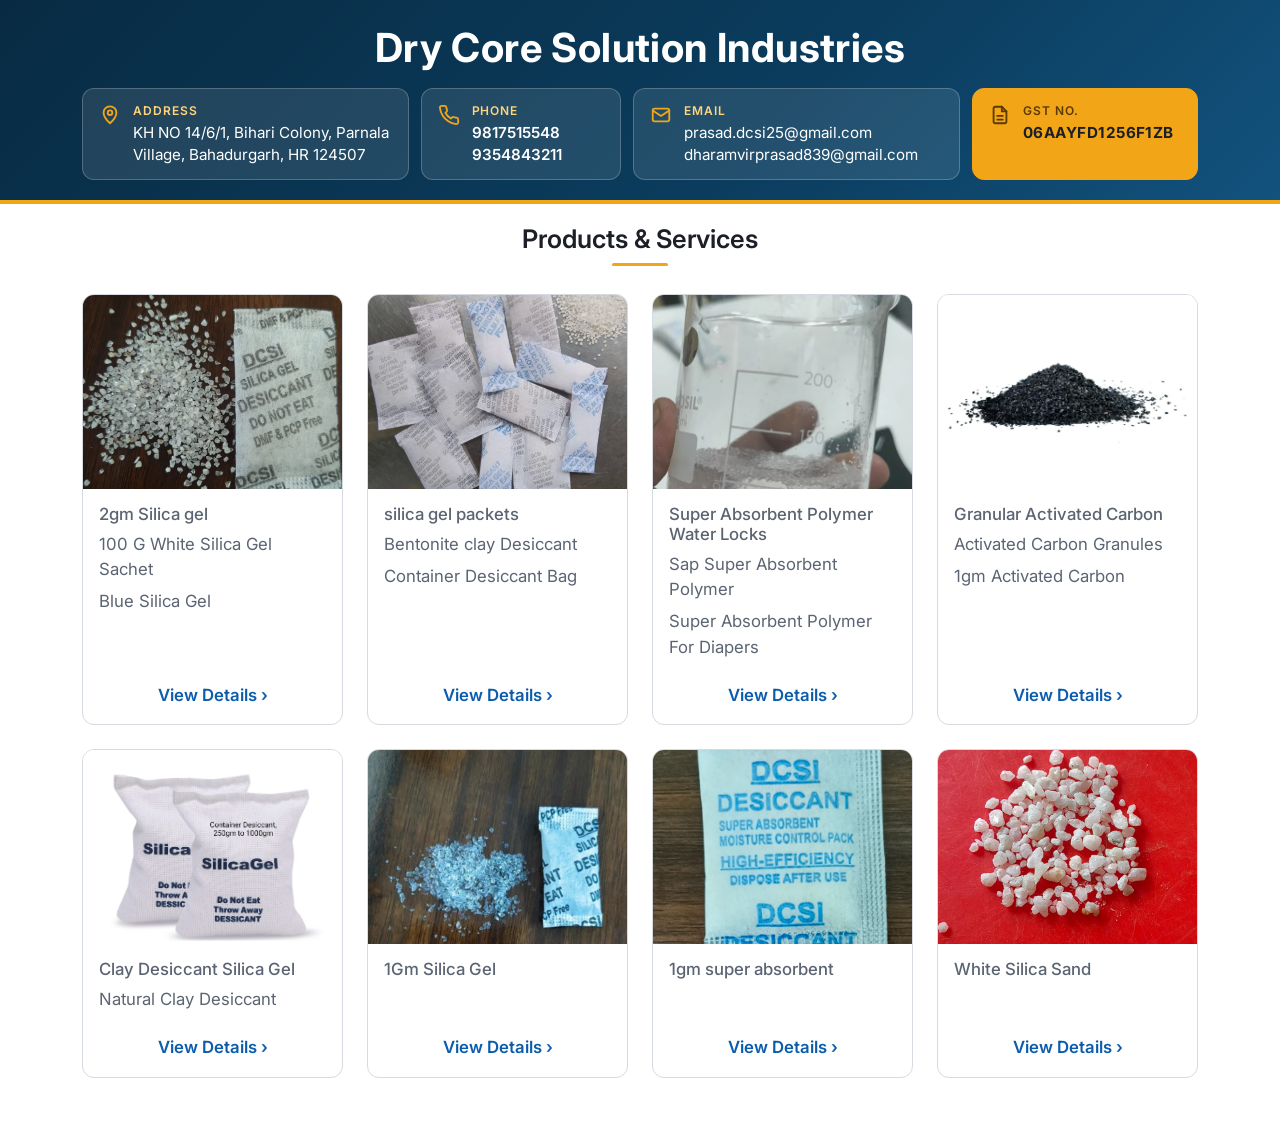
<file: index.html>
<!DOCTYPE html>
<html lang="en">
<head>
  <meta charset="utf-8">
  <meta name="viewport" content="width=device-width, initial-scale=1">
  <title>Dry Core Solution Industries | Products &amp; Services</title>
  <meta name="description" content="Silica gel, super absorbent polymer, activated carbon and clay desiccant products from Dry Core Solution Industries.">
  <link rel="preconnect" href="https://fonts.googleapis.com"><link rel="preconnect" href="https://fonts.gstatic.com" crossorigin>
  <link href="https://fonts.googleapis.com/css2?family=Inter:wght@400;500;600;700&display=swap" rel="stylesheet">
  <link href="https://cdn.jsdelivr.net/npm/bootstrap@5.3.3/dist/css/bootstrap.min.css" rel="stylesheet">
  <link href="css/style.css" rel="stylesheet">
</head>
<body>
  <a class="visually-hidden-focusable skip-link" href="#products">Skip to products</a>
  <!-- Top band: company name + contact details (not a navbar) -->
  <div class="top-band">
    <h1 class="company-name">Dry Core Solution Industries</h1>
    <section class="container" aria-label="Company contact details">
      <ul class="contact-grid list-unstyled">
        <li class="contact-item"><svg class="contact-icon" width="22" height="22" viewBox="0 0 24 24" fill="none" stroke="currentColor" stroke-width="2" stroke-linecap="round" stroke-linejoin="round" aria-hidden="true"><path d="M12 21s7-6.2 7-11.5A7 7 0 0 0 5 9.5C5 14.8 12 21 12 21z"/><circle cx="12" cy="9.5" r="2.5"/></svg><div><span class="contact-label">Address</span><address class="contact-value mb-0">KH NO 14/6/1, Bihari Colony, Parnala Village, Bahadurgarh, HR 124507</address></div></li>
        <li class="contact-item"><svg class="contact-icon" width="22" height="22" viewBox="0 0 24 24" fill="none" stroke="currentColor" stroke-width="2" stroke-linecap="round" stroke-linejoin="round" aria-hidden="true"><path d="M22 16.9v3a2 2 0 0 1-2.2 2 19.8 19.8 0 0 1-8.6-3.1 19.5 19.5 0 0 1-6-6A19.8 19.8 0 0 1 2.1 4.2 2 2 0 0 1 4.1 2h3a2 2 0 0 1 2 1.7c.1 1 .4 1.9.7 2.8a2 2 0 0 1-.5 2.1L8.1 9.9a16 16 0 0 0 6 6l1.3-1.3a2 2 0 0 1 2.1-.4c.9.3 1.8.6 2.8.7a2 2 0 0 1 1.7 2z"/></svg><div><span class="contact-label">Phone</span><span class="contact-value"><a href="tel:+919817515548">9817515548</a><br><a href="tel:+919354843211">9354843211</a></span></div></li>
        <li class="contact-item"><svg class="contact-icon" width="22" height="22" viewBox="0 0 24 24" fill="none" stroke="currentColor" stroke-width="2" stroke-linecap="round" stroke-linejoin="round" aria-hidden="true"><rect x="3" y="5" width="18" height="14" rx="2"/><path d="m3 7 9 6 9-6"/></svg><div><span class="contact-label">Email</span><span class="contact-value">prasad.dcsi25@gmail.com<br>dharamvirprasad839@gmail.com</span></div></li>
        <li class="contact-item contact-item--gst"><svg class="contact-icon" width="22" height="22" viewBox="0 0 24 24" fill="none" stroke="currentColor" stroke-width="2" stroke-linecap="round" stroke-linejoin="round" aria-hidden="true"><path d="M14 3H7a2 2 0 0 0-2 2v14a2 2 0 0 0 2 2h10a2 2 0 0 0 2-2V8z"/><path d="M14 3v5h5M9 13h6M9 17h6"/></svg><div><span class="contact-label">GST No.</span><span class="contact-value">06AAYFD1256F1ZB</span></div></li>
      </ul>
    </section>
  </div>

  <main class="container pb-5">
    <section aria-labelledby="products-heading">
      <h2 id="products-heading" class="section-title">Products &amp; Services</h2>
      <!-- Product grid: 1 col mobile, 2 tablet, 3 laptop, 4 large desktop. Works without JavaScript. -->
      <div class="row g-3 g-md-4" id="products">
        <div class="col-12 col-sm-6 col-lg-4 col-xl-3">
          <article class="product-card h-100">
            <a class="product-card__media product-card__media--cover" href="product.html?id=1" tabindex="-1" aria-hidden="true">
              <img src="images/silica-gel-2gm.png" alt="2gm silica gel crystals beside a printed DCSI desiccant pouch" loading="lazy" width="800" height="600">
            </a>
            <div class="product-card__body">
              <h3 class="product-card__title">2gm Silica gel</h3>
              <ul class="card-also list-unstyled mb-0"><li>100 G White Silica Gel Sachet</li><li>Blue Silica Gel</li></ul>
              <a class="product-card__link" href="product.html?id=1">View Details <span aria-hidden="true">&rsaquo;</span><span class="visually-hidden"> of 2gm Silica gel</span></a>
            </div>
          </article>
        </div>
        <div class="col-12 col-sm-6 col-lg-4 col-xl-3">
          <article class="product-card h-100">
            <a class="product-card__media product-card__media--cover" href="product.html?id=2" tabindex="-1" aria-hidden="true">
              <img src="images/silica-gel-packets.png" alt="Pile of 1gm to 10gm non-woven silica gel desiccant packets" loading="lazy" width="800" height="600">
            </a>
            <div class="product-card__body">
              <h3 class="product-card__title">silica gel packets</h3>
              <ul class="card-also list-unstyled mb-0"><li>Bentonite clay Desiccant</li><li>Container Desiccant Bag</li></ul>
              <a class="product-card__link" href="product.html?id=2">View Details <span aria-hidden="true">&rsaquo;</span><span class="visually-hidden"> of silica gel packets</span></a>
            </div>
          </article>
        </div>
        <div class="col-12 col-sm-6 col-lg-4 col-xl-3">
          <article class="product-card h-100">
            <a class="product-card__media product-card__media--cover" href="product.html?id=3" tabindex="-1" aria-hidden="true">
              <img src="images/super-absorbent-polymer.png" alt="Beaker showing super absorbent polymer powder turning into gel" loading="lazy" width="800" height="600">
            </a>
            <div class="product-card__body">
              <h3 class="product-card__title">Super Absorbent Polymer Water Locks</h3>
              <ul class="card-also list-unstyled mb-0"><li>Sap Super Absorbent Polymer</li><li>Super Absorbent Polymer For Diapers</li></ul>
              <a class="product-card__link" href="product.html?id=3">View Details <span aria-hidden="true">&rsaquo;</span><span class="visually-hidden"> of Super Absorbent Polymer Water Locks</span></a>
            </div>
          </article>
        </div>
        <div class="col-12 col-sm-6 col-lg-4 col-xl-3">
          <article class="product-card h-100">
            <a class="product-card__media product-card__media--contain" href="product.html?id=4" tabindex="-1" aria-hidden="true">
              <img src="images/granular-activated-carbon.png" alt="Heap of black granular activated carbon" loading="lazy" width="800" height="600">
            </a>
            <div class="product-card__body">
              <h3 class="product-card__title">Granular Activated Carbon</h3>
              <ul class="card-also list-unstyled mb-0"><li>Activated Carbon Granules</li><li>1gm Activated Carbon</li></ul>
              <a class="product-card__link" href="product.html?id=4">View Details <span aria-hidden="true">&rsaquo;</span><span class="visually-hidden"> of Granular Activated Carbon</span></a>
            </div>
          </article>
        </div>
        <div class="col-12 col-sm-6 col-lg-4 col-xl-3">
          <article class="product-card h-100">
            <a class="product-card__media product-card__media--contain" href="product.html?id=5" tabindex="-1" aria-hidden="true">
              <img src="images/clay-desiccant-silica-gel.png" alt="Two white 250gm to 1000gm silica gel container desiccant bags" loading="lazy" width="800" height="600">
            </a>
            <div class="product-card__body">
              <h3 class="product-card__title">Clay Desiccant Silica Gel</h3>
              <ul class="card-also list-unstyled mb-0"><li>Natural Clay Desiccant</li></ul>
              <a class="product-card__link" href="product.html?id=5">View Details <span aria-hidden="true">&rsaquo;</span><span class="visually-hidden"> of Clay Desiccant Silica Gel</span></a>
            </div>
          </article>
        </div>
        <div class="col-12 col-sm-6 col-lg-4 col-xl-3">
          <article class="product-card h-100">
            <a class="product-card__media product-card__media--cover" href="product.html?id=6" tabindex="-1" aria-hidden="true">
              <img src="images/silica-gel-1gm.png" alt="1gm silica gel crystals beside a printed desiccant pouch" loading="lazy" width="800" height="600">
            </a>
            <div class="product-card__body">
              <h3 class="product-card__title">1Gm Silica Gel</h3>
              
              <a class="product-card__link" href="product.html?id=6">View Details <span aria-hidden="true">&rsaquo;</span><span class="visually-hidden"> of 1Gm Silica Gel</span></a>
            </div>
          </article>
        </div>
        <div class="col-12 col-sm-6 col-lg-4 col-xl-3">
          <article class="product-card h-100">
            <a class="product-card__media product-card__media--cover" href="product.html?id=7" tabindex="-1" aria-hidden="true">
              <img src="images/super-absorbent-1gm.png" alt="1gm blue-printed DCSI super absorbent desiccant pouch" loading="lazy" width="800" height="600">
            </a>
            <div class="product-card__body">
              <h3 class="product-card__title">1gm super absorbent</h3>
              
              <a class="product-card__link" href="product.html?id=7">View Details <span aria-hidden="true">&rsaquo;</span><span class="visually-hidden"> of 1gm super absorbent</span></a>
            </div>
          </article>
        </div>
        <div class="col-12 col-sm-6 col-lg-4 col-xl-3">
          <article class="product-card h-100">
            <a class="product-card__media product-card__media--cover" href="product.html?id=8" tabindex="-1" aria-hidden="true">
              <img src="images/white-silica-sand.png" alt="Pile of white silica sand grains on a red surface" loading="lazy" width="800" height="600">
            </a>
            <div class="product-card__body">
              <h3 class="product-card__title">White Silica Sand</h3>
              
              <a class="product-card__link" href="product.html?id=8">View Details <span aria-hidden="true">&rsaquo;</span><span class="visually-hidden"> of White Silica Sand</span></a>
            </div>
          </article>
        </div>
      </div>
    </section>
  </main>
  <script src="https://cdn.jsdelivr.net/npm/bootstrap@5.3.3/dist/js/bootstrap.bundle.min.js"></script>
  <script src="js/script.js"></script>
</body>
</html>
</file>
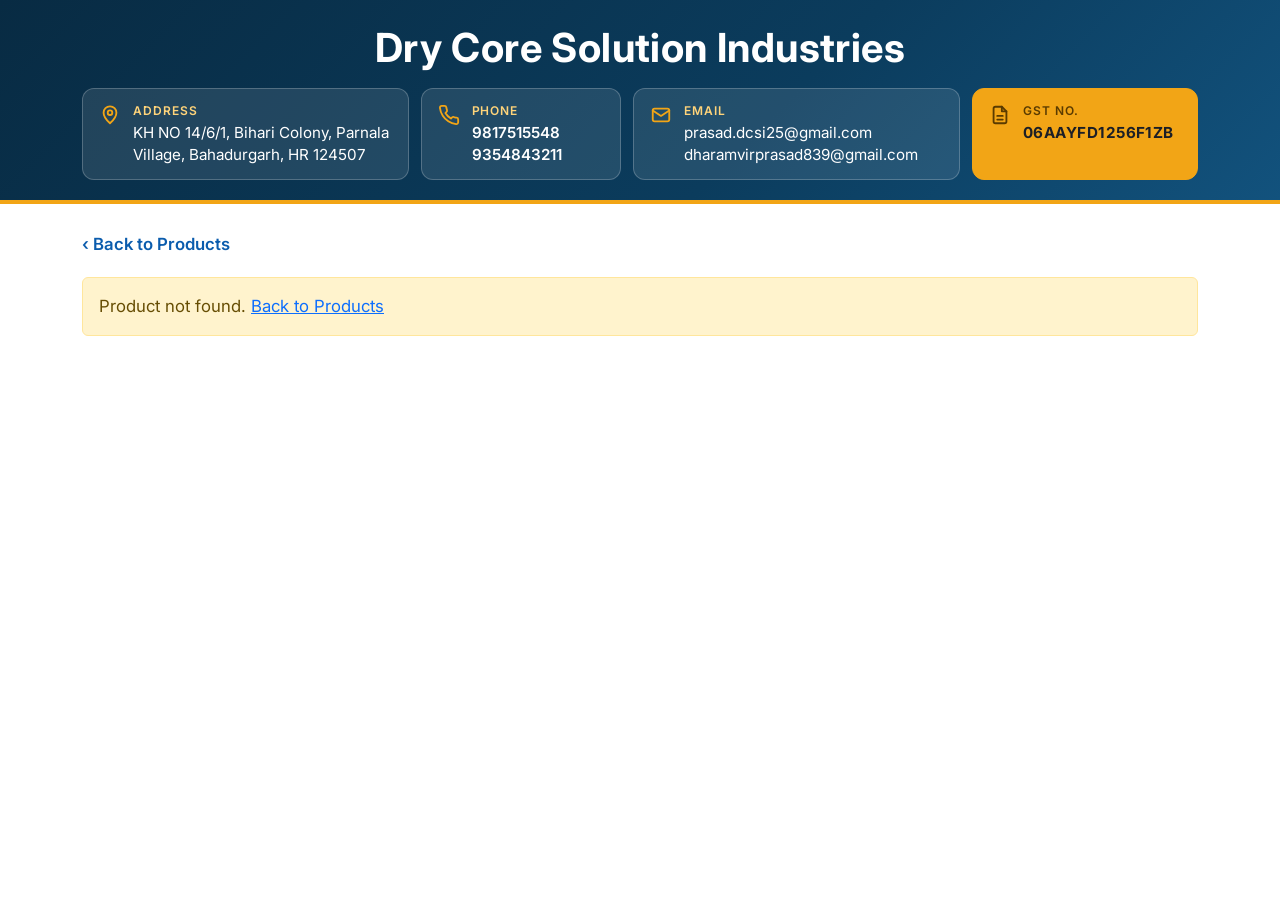
<file: product.html>
<!DOCTYPE html>
<html lang="en">
<head>
  <meta charset="utf-8">
  <meta name="viewport" content="width=device-width, initial-scale=1">
  <title>Product | Dry Core Solution Industries</title>
  <link rel="preconnect" href="https://fonts.googleapis.com"><link rel="preconnect" href="https://fonts.gstatic.com" crossorigin>
  <link href="https://fonts.googleapis.com/css2?family=Inter:wght@400;500;600;700&display=swap" rel="stylesheet">
  <link href="https://cdn.jsdelivr.net/npm/bootstrap@5.3.3/dist/css/bootstrap.min.css" rel="stylesheet">
  <link href="css/style.css" rel="stylesheet">
</head>
<body>
  <!-- Top band: company name + contact details (not a navbar) -->
  <div class="top-band">
    <p class="company-name" role="heading" aria-level="2">Dry Core Solution Industries</p>
    <section class="container" aria-label="Company contact details">
      <ul class="contact-grid list-unstyled">
        <li class="contact-item"><svg class="contact-icon" width="22" height="22" viewBox="0 0 24 24" fill="none" stroke="currentColor" stroke-width="2" stroke-linecap="round" stroke-linejoin="round" aria-hidden="true"><path d="M12 21s7-6.2 7-11.5A7 7 0 0 0 5 9.5C5 14.8 12 21 12 21z"/><circle cx="12" cy="9.5" r="2.5"/></svg><div><span class="contact-label">Address</span><address class="contact-value mb-0">KH NO 14/6/1, Bihari Colony, Parnala Village, Bahadurgarh, HR 124507</address></div></li>
        <li class="contact-item"><svg class="contact-icon" width="22" height="22" viewBox="0 0 24 24" fill="none" stroke="currentColor" stroke-width="2" stroke-linecap="round" stroke-linejoin="round" aria-hidden="true"><path d="M22 16.9v3a2 2 0 0 1-2.2 2 19.8 19.8 0 0 1-8.6-3.1 19.5 19.5 0 0 1-6-6A19.8 19.8 0 0 1 2.1 4.2 2 2 0 0 1 4.1 2h3a2 2 0 0 1 2 1.7c.1 1 .4 1.9.7 2.8a2 2 0 0 1-.5 2.1L8.1 9.9a16 16 0 0 0 6 6l1.3-1.3a2 2 0 0 1 2.1-.4c.9.3 1.8.6 2.8.7a2 2 0 0 1 1.7 2z"/></svg><div><span class="contact-label">Phone</span><span class="contact-value"><a href="tel:+919817515548">9817515548</a><br><a href="tel:+919354843211">9354843211</a></span></div></li>
        <li class="contact-item"><svg class="contact-icon" width="22" height="22" viewBox="0 0 24 24" fill="none" stroke="currentColor" stroke-width="2" stroke-linecap="round" stroke-linejoin="round" aria-hidden="true"><rect x="3" y="5" width="18" height="14" rx="2"/><path d="m3 7 9 6 9-6"/></svg><div><span class="contact-label">Email</span><span class="contact-value">prasad.dcsi25@gmail.com<br>dharamvirprasad839@gmail.com</span></div></li>
        <li class="contact-item contact-item--gst"><svg class="contact-icon" width="22" height="22" viewBox="0 0 24 24" fill="none" stroke="currentColor" stroke-width="2" stroke-linecap="round" stroke-linejoin="round" aria-hidden="true"><path d="M14 3H7a2 2 0 0 0-2 2v14a2 2 0 0 0 2 2h10a2 2 0 0 0 2-2V8z"/><path d="M14 3v5h5M9 13h6M9 17h6"/></svg><div><span class="contact-label">GST No.</span><span class="contact-value">06AAYFD1256F1ZB</span></div></li>
      </ul>
    </section>
  </div>

  <main class="container pb-5">
    <a class="back-link" href="index.html"><span aria-hidden="true">&lsaquo;</span> Back to Products</a>

    <!-- Populated from the products array in js/script.js using ?id= -->
    <article class="row g-4 g-lg-5 align-items-start" id="product" aria-live="polite">
      <noscript><div class="col-12"><p class="alert alert-warning">Product details need JavaScript. Please enable it, or return to the <a href="index.html">product list</a>.</p></div></noscript>

      <div class="col-12 col-lg-5">
        <figure class="detail-media mb-3">
          <img id="p-img" src="" alt="" width="800" height="600">
        </figure>
        <div class="text-center">
          <a id="p-photos" class="btn btn-photos" href="#" target="_blank" rel="noopener">
            <svg width="20" height="20" viewBox="0 0 24 24" fill="none" stroke="currentColor" stroke-width="2" aria-hidden="true"><rect x="3" y="3" width="18" height="18" rx="2"/><circle cx="8.5" cy="8.5" r="1.5"/><path d="m21 15-5-5L5 21"/></svg>
            Get More Photos</a>
          <p class="interested mt-4 mb-2">Interested in this product?</p>
          <a id="p-quote" class="btn btn-quote" href="#">Get Best Quote</a>
        </div>
      </div>

      <div class="col-12 col-lg-7">
        <h1 id="p-name" class="detail-title">Loading…</h1>
        <p class="price-line"><span class="price"><span aria-hidden="true">₹</span><span class="visually-hidden">Rupees</span> <span id="p-price"></span></span><span class="unit" id="p-unit"></span> <a id="p-latest" class="latest-price" href="#">Get Latest Price</a></p>
        <p id="p-moq" class="moq" hidden>Minimum Order Quantity: <strong id="p-moq-val"></strong></p>
        <div class="table-responsive spec-wrap">
          <table class="table spec-table mb-0">
            <caption class="visually-hidden">Product specifications</caption>
            <tbody id="p-specs"></tbody>
          </table>
        </div>
        <p id="p-desc" class="detail-desc"></p>
        <div class="cta-row">
          <a id="p-call" class="btn btn-call" href="#">
            <svg width="20" height="20" viewBox="0 0 24 24" fill="none" stroke="currentColor" stroke-width="2" stroke-linecap="round" stroke-linejoin="round" aria-hidden="true"><path d="M22 16.9v3a2 2 0 0 1-2.2 2 19.8 19.8 0 0 1-8.6-3.1 19.5 19.5 0 0 1-6-6A19.8 19.8 0 0 1 2.1 4.2 2 2 0 0 1 4.1 2h3a2 2 0 0 1 2 1.7c.1 1 .4 1.9.7 2.8a2 2 0 0 1-.5 2.1L8.1 9.9a16 16 0 0 0 6 6l1.3-1.3a2 2 0 0 1 2.1-.4c.9.3 1.8.6 2.8.7a2 2 0 0 1 1.7 2z"/></svg>
            Call Now</a>
        </div>
      </div>
    </article>
  </main>
  <script src="https://cdn.jsdelivr.net/npm/bootstrap@5.3.3/dist/js/bootstrap.bundle.min.js"></script>
  <script src="js/script.js"></script>
</body>
</html>
</file>
<file: css/style.css>
/* ===== 1. Tokens ===== */
:root{
  --brand:#0b3c5d; --brand-dark:#082b43; --accent:#f2a516; --accent-dark:#d98f08; --link:#0b5cad;
  --ink:#1c1f26; --muted:#5b6472; --line:#d5d9e0; --bg:#fff;
  --radius:.75rem;
  --fs-company:clamp(1.5rem,1.1rem + 2.2vw,2.5rem);
  --fs-title:clamp(1.4rem,1.1rem + 1.4vw,2rem);
  --fs-body:clamp(.95rem,.9rem + .25vw,1.05rem);
}
/* ===== 2. Base ===== */
html{-webkit-text-size-adjust:100%}
body{font-family:"Inter",system-ui,-apple-system,"Segoe UI",Roboto,Arial,sans-serif;color:var(--ink);background:var(--bg);font-size:var(--fs-body);overflow-x:hidden}
img{max-width:100%;height:auto}
a:focus-visible,.btn:focus-visible{outline:3px solid var(--accent);outline-offset:3px}
.skip-link{position:absolute;left:.5rem;top:.5rem;z-index:10;background:#fff;padding:.5rem 1rem}
/* ===== 3. Company name (top, centered, not a navbar) ===== */
.company-name{font-size:var(--fs-company);font-weight:700;text-align:center;margin:0;padding:1.5rem 1rem 1rem;line-height:1.2;overflow-wrap:anywhere;color:#fff;letter-spacing:.01em}
.section-title{font-size:clamp(1.15rem,1rem + .8vw,1.6rem);font-weight:600;text-align:center;margin:.5rem 0 1.75rem}
.section-title::after{content:"";display:block;width:3.5rem;height:.2rem;margin:.5rem auto 0;background:var(--accent);border-radius:2px}
/* ===== 3b. Top band with contact details ===== */
.top-band{background:linear-gradient(135deg,var(--brand-dark),var(--brand) 60%,#12527d);border-bottom:.3rem solid var(--accent);padding-bottom:1.25rem;margin-bottom:1.25rem}
.contact-grid{display:grid;grid-template-columns:1fr;gap:.75rem;margin:0}
.contact-item{display:flex;align-items:flex-start;gap:.75rem;background:rgba(255,255,255,.1);border:1px solid rgba(255,255,255,.22);border-radius:var(--radius);padding:.8rem 1rem;color:#fff;min-width:0}
.contact-icon{flex:none;color:var(--accent);margin-top:.15rem}
.contact-label{display:block;font-size:.75rem;text-transform:uppercase;letter-spacing:.08em;color:#ffd47a;font-weight:600;margin-bottom:.15rem}
.contact-value{display:block;font-size:.95rem;font-style:normal;line-height:1.45;overflow-wrap:anywhere}
.contact-value a{color:#fff;text-decoration:none;font-weight:600}
.contact-value a:hover{text-decoration:underline}
.contact-item--gst{background:var(--accent);border-color:var(--accent);color:#1c1f26}
.contact-item--gst .contact-icon,.contact-item--gst .contact-label{color:#5a3b00}
.contact-item--gst .contact-value{font-weight:700;letter-spacing:.03em}
@media (min-width:576px){.contact-grid{grid-template-columns:repeat(2,1fr)}}
@media (min-width:1200px){.contact-grid{grid-template-columns:1.3fr .8fr 1.3fr .9fr}}

/* ===== 4. Listing cards ===== */
.product-card{display:flex;flex-direction:column;border:1px solid var(--line);border-radius:var(--radius);overflow:hidden;background:#fff}
.product-card__media{display:block;aspect-ratio:4/3;background:#fff;overflow:hidden}
.product-card__media img{width:100%;height:100%;display:block}
.product-card__media--cover img{object-fit:cover}
.product-card__media--contain img{object-fit:contain}
.product-card__body{display:flex;flex-direction:column;flex:1;padding:.9rem 1rem 1rem}
.product-card__title{font-size:1.05rem;font-weight:500;color:var(--muted);margin:0 0 .5rem;overflow-wrap:anywhere}
.card-also{color:var(--muted);font-size:1.05rem}
.card-also li{margin-bottom:.45rem;overflow-wrap:anywhere}
.product-card__link{margin-top:auto;padding-top:1rem;text-align:center;color:var(--link);font-weight:600;text-decoration:none}
.product-card__link:hover{text-decoration:underline}
/* ===== 5. Detail page ===== */
.back-link{display:inline-block;margin:.5rem 0 1.25rem;color:var(--link);font-weight:600;text-decoration:none}
.back-link:hover{text-decoration:underline}
.detail-media{border:1px solid var(--line);border-radius:var(--radius);padding:1rem;display:flex;justify-content:center;align-items:center;background:#fff}
.detail-media img{width:100%;max-width:34rem;max-height:32rem;object-fit:contain;display:block;margin:0 auto}
.detail-title{font-size:var(--fs-title);font-weight:700;margin:0 0 .25rem;overflow-wrap:anywhere}
.price-line{margin:0 0 .5rem}
.price{font-size:1.6rem;font-weight:600}
.unit{color:var(--muted);font-size:.95rem}
.latest-price{margin-left:.75rem;color:var(--link);font-weight:500}
.moq{color:var(--muted);margin-bottom:.75rem}.moq strong{color:var(--ink)}
.spec-wrap{border:1px solid var(--line);border-radius:.4rem}
.spec-table th,.spec-table td{padding:.8rem 1rem;vertical-align:top;border-color:var(--line)}
.spec-table th{width:42%;color:var(--muted);font-weight:500;background:transparent}
.spec-table td{font-weight:600;overflow-wrap:anywhere}
.detail-desc{color:var(--muted);margin:1rem 0 1.25rem}
.interested{color:var(--muted)}
/* ===== 6. Buttons (pill shaped, navy + amber) ===== */
.btn-call,.btn-quote,.btn-photos{display:inline-flex;align-items:center;justify-content:center;gap:.5rem;font-weight:600;border-radius:999px;padding:.7rem 1.6rem;border:2px solid transparent;transition:background-color .15s,color .15s,transform .15s}
.btn-call{background:var(--brand);color:#fff;box-shadow:0 .4rem 1rem rgba(11,60,93,.25)}
.btn-call:hover,.btn-call:focus{background:var(--brand-dark);color:#fff;transform:translateY(-1px)}
.btn-quote{background:var(--accent);color:#1c1f26}
.btn-quote:hover,.btn-quote:focus{background:var(--accent-dark);color:#1c1f26}
.btn-photos{background:#fff;color:var(--brand);border-color:var(--brand);padding:.55rem 1.3rem}
.btn-photos:hover,.btn-photos:focus{background:var(--brand);color:#fff}
.cta-row{display:flex;flex-wrap:wrap;gap:.75rem;justify-content:center}
/* ===== 7. Responsive tweaks ===== */
@media (max-width:575.98px){
  .spec-table th,.spec-table td{padding:.65rem .75rem}
  .spec-table th{width:45%}
  .cta-row .btn{flex:1 1 100%;justify-content:center}
  .latest-price{display:inline-block;margin:.25rem 0 0}
}
@media (min-width:992px){.cta-row{justify-content:flex-start}.detail-media{position:sticky;top:1rem}}
@media (prefers-reduced-motion:reduce){*{transition:none!important;scroll-behavior:auto!important}}
</file>
